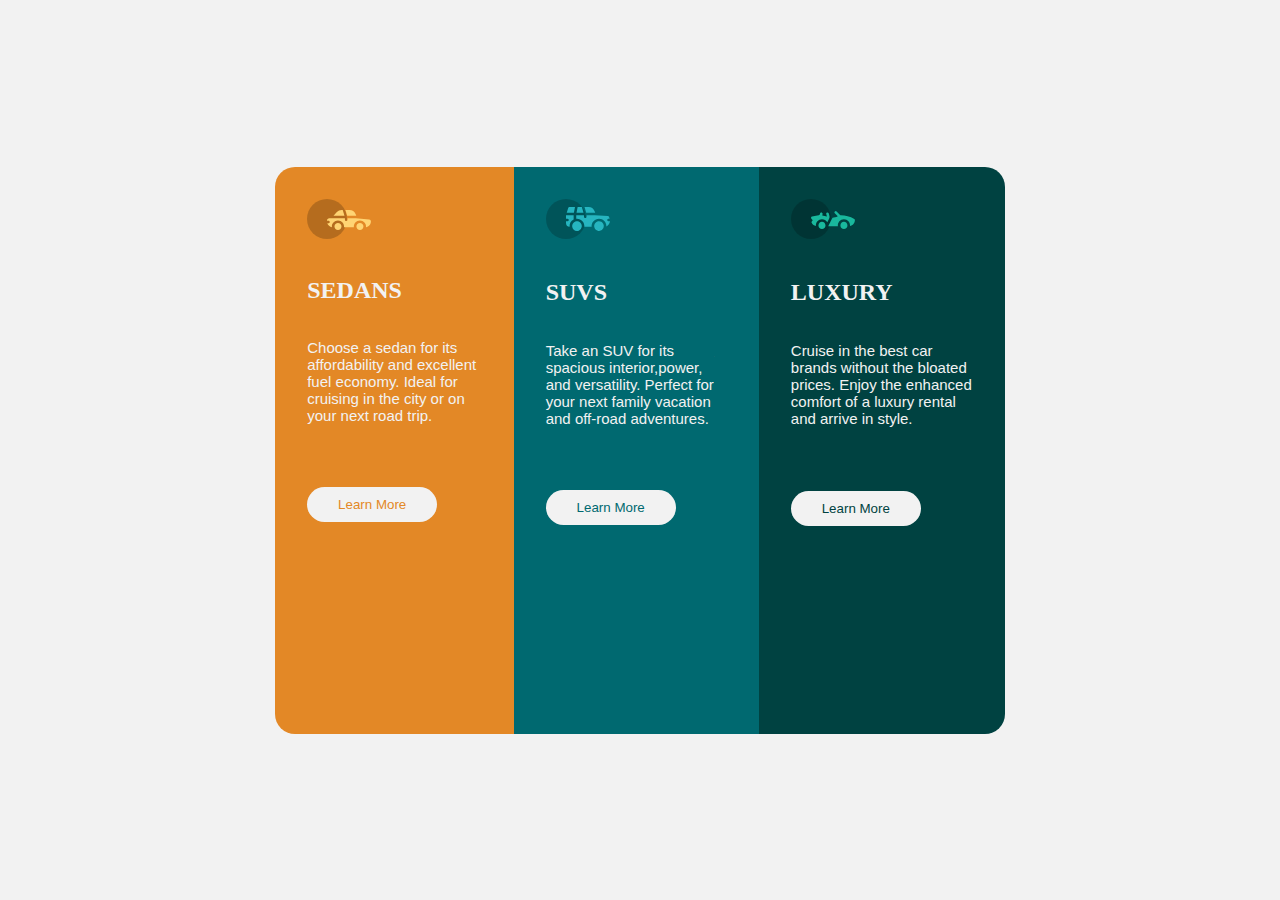
<file: index.html>
<!DOCTYPE html>
<html lang="en">
  <head>
    <meta charset="UTF-8" />
    <meta http-equiv="X-UA-Compatible" content="IE=edge" />
    <meta name="viewport" content="width=device-width, initial-scale=1.0" />
    <title>3 Column Card</title>
    <link rel="stylesheet" href="style.css" />
  </head>
  <body>
    <main>
      <div class="top">
        <img src="icon-sedans.svg" alt="A Sedan car icon" />
        <h2 id="text">SEDANS</h2>
        <p id="word">
          Choose a sedan for its affordability and excellent fuel economy. Ideal
          for cruising in the city or on your next road trip.
          <br />
          <button class="button-one">Learn More</button>
        </p>
      </div>
      <div class="middle">
        <img src="icon-suvs.svg" alt="A SUV car icon" />
        <h2 id="text">SUVS</h2>
        <p id="word">
          Take an SUV for its spacious interior,power, and versatility. Perfect
          for your next family vacation and off-road adventures.
        </p>
        <br />
        <button class="button-two">Learn More</button>
      </div>
      <div class="down">
        <img src="icon-luxury.svg" alt="A car icon for luxury" />
        <h2 id="text">LUXURY</h2>
        <p id="word">
          Cruise in the best car brands without the bloated prices. Enjoy the
          enhanced comfort of a luxury rental and arrive in style.
        </p>
        <br />
        <button class="button-three">Learn More</button>
      </div>
    </main>
  </body>
</html>
</file>
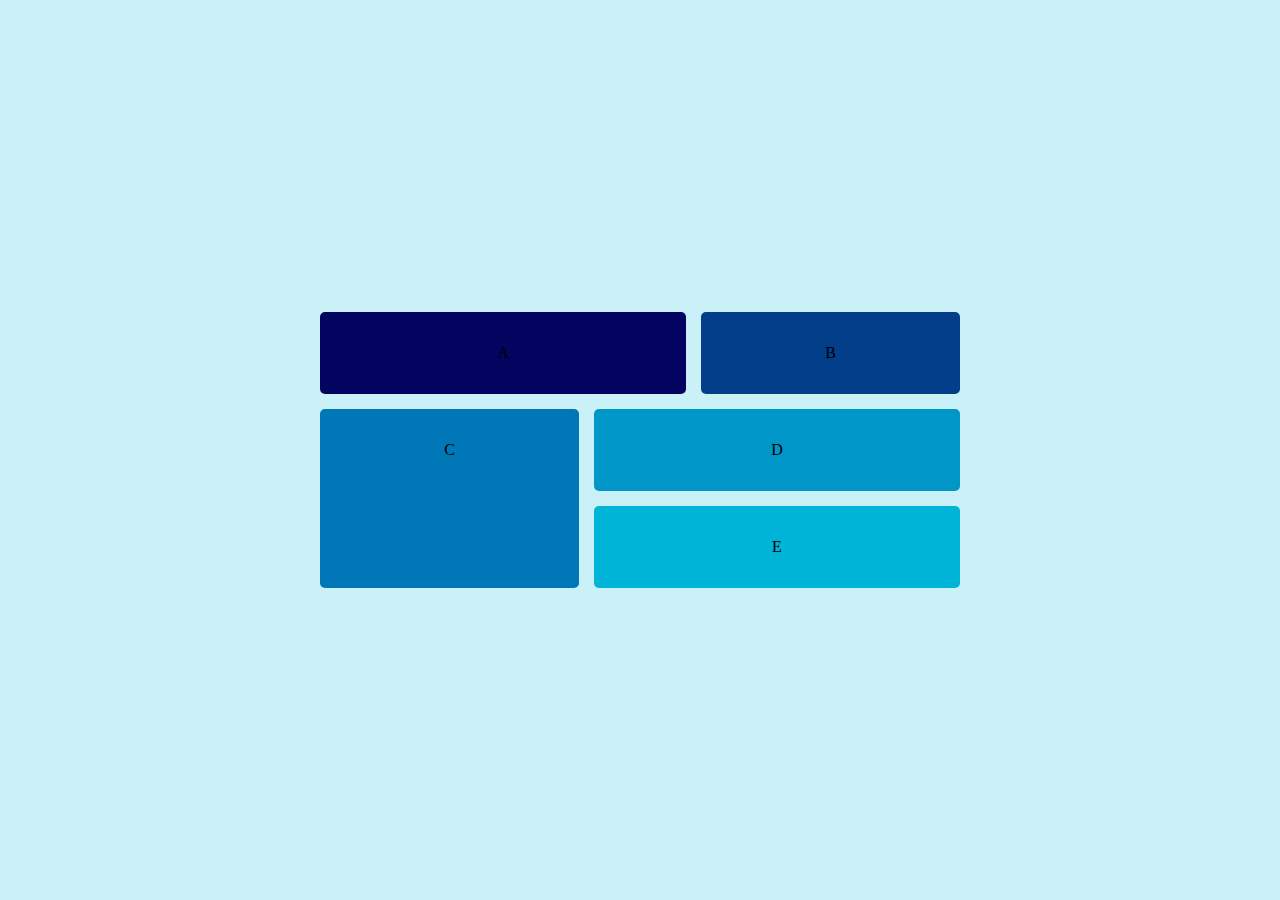
<file: grid.html>
<!DOCTYPE html>
<html lang="en">
  <head>
    <meta charset="UTF-8" />
    <meta http-equiv="X-UA-Compatible" content="IE=edge" />
    <meta name="viewport" content="width=device-width, initial-scale=1.0" />
    <title>Grid Layout</title>
    <link rel="stylesheet" href="grid.css">
  </head>
  <body>
    <main>
      <div class="item-a">A</div>
      <div class="item-b">B</div>
      <div class="item-c">C</div>
      <div class="item-d">D</div>
      <div class="item-e">E</div>
    </main>
  </body>
</html>
</file>
<file: style.css>
* {
  margin: 0%;
  padding: 0%;
  box-sizing: border-box;
}
main {
  width: 57%;
  margin: auto;
  display: flex;
  /*justify-content: center;*/
  align-items: center;
  height: 100vh;
}
body {
  background-color: hsl(0, 0%, 95%);
}

.top {
  background-color: hsl(31, 77%, 52%);
  padding: 2em;
  height: 63%;
  border-top-left-radius: 20px;
  border-bottom-left-radius: 20px;
}
.middle {
  background-color: hsl(184, 100%, 22%);
  padding: 2em;
  height: 63%;
}
.down {
  background-color: hsl(179, 100%, 13%);
  padding: 2em;
  height: 63%;
  border-top-right-radius: 20px;
  border-bottom-right-radius: 20px;
}
#text {
  margin-top: 20%;
  color: hsl(0, 0%, 95%);
  font-family: "Big Shoulders Display", cursive;
  font-weight: 700;
}
#word {
  margin-top: 20%;
  color: hsl(0, 0%, 95%);
  font-size: 15px;
  font-family: "Lexend Deca", sans-serif;
  font-weight: 400;
}
.button-one {
  margin-top: 36%;
  background-color: hsl(0, 0%, 95%);
  color: hsl(31, 77%, 52%);
  border-radius: 25px;
  border: 2px;
  padding: 10px;
  width: 130px;
}

.button-two {
  margin-top: 25%;
  background-color: hsl(0, 0%, 95%);
  color: hsl(184, 100%, 22%);
  border-radius: 25px;
  border: 2px;
  padding: 10px;
  width: 130px;
}
.button-three {
  margin-top: 25%;
  background-color: hsl(0, 0%, 95%);
  color: hsl(179, 100%, 13%);
  border-radius: 25px;
  border: 2px;
  padding: 10px;
  width: 130px;
}
</file>
<file: grid.css>
*{
    margin: 0%;
    padding: 0%;
}
body{
    background-color: rgb(202,240,248);
    display: flex;
    place-items: center;
   min-height:100vh
}
main{
    display: grid;
    grid-template-areas: 
    'a a a b b'
    'a a a b b'
    'c c d d d'
    'c c e e e'
    ;
    gap: 15px;
    width: 50%;
    margin: auto;
}
main div{
    padding: 2em;
    text-align: center;
    border-radius: 5px;
}
.item-a{
background-color: rgb(3,4, 95);
grid-area: a;
}
.item-b{
    background-color: rgb(2, 62,138);
    grid-area: b;
}
.item-c{
    background-color: rgb(0, 119,182);
    grid-area: c;
}
.item-d{
    background-color: rgb(0,150,199);
    grid-area: d;
}
.item-e{
    background-color: rgb(0,180,216);
    grid-area: e;
}
</file>
